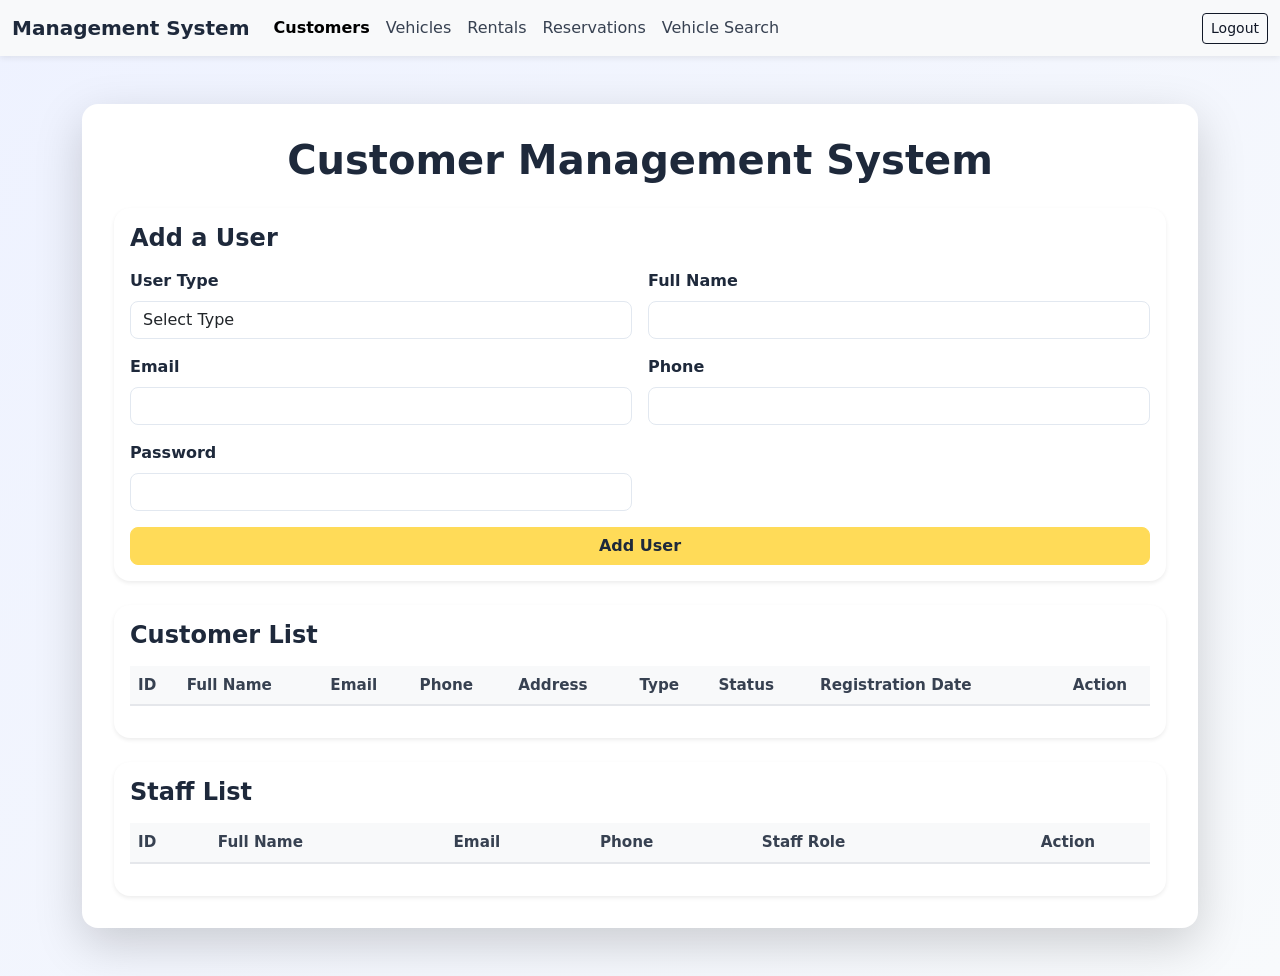
<file: Vehicle System/index.html>
<!DOCTYPE html>
<html lang="en">

<head>
  <meta charset="UTF-8" />
  <meta name="viewport" content="width=device-width, initial-scale=1.0" />
  <title>Customer Management System</title>
  <link href="https://cdn.jsdelivr.net/npm/bootstrap@5.3.3/dist/css/bootstrap.min.css" rel="stylesheet" />
  <link rel="stylesheet" href="./css/style.css" />
</head>

<body data-protected="true">
  <!-- NAVBAR -->
  <nav class="navbar navbar-expand-lg navbar-light bg-light">
    <div class="container-fluid">
      <a class="navbar-brand fw-bold" href="#">Management System</a>
      <button class="navbar-toggler" type="button" data-bs-toggle="collapse" data-bs-target="#navbarNav">
        <span class="navbar-toggler-icon"></span>
      </button>

      <div class="collapse navbar-collapse" id="navbarNav">
        <ul class="navbar-nav me-auto mb-2 mb-lg-0">
          <li class="nav-item"><a class="nav-link active" href="./index.html">Customers</a></li>
          <li class="nav-item"><a class="nav-link" href="./views/vehicles.html">Vehicles</a></li>
          <li class="nav-item"><a class="nav-link" href="views/rental.html">Rentals</a></li>
          <li class="nav-item"><a class="nav-link" href="./views/reservation.html">Reservations</a></li>
          <li class="nav-item"><a class="nav-link" href="./views/vehicle_list.html">Vehicle Search</a></li>
        </ul>

        <div class="d-flex align-items-center gap-2">
          <span id="loggedUserName" class="fw-semibold text-dark me-2"></span>
          <button id="logoutBtn" class="btn btn-outline-dark btn-sm">Logout</button>
        </div>

      </div>
    </div>
  </nav>

  <div class="container py-5 d-flex flex-column align-items-center">
    <div class="app-card shadow-lg bg-white rounded-4">
      <h1 class="text-center mb-4 fw-bold">Customer Management System</h1>

      <!-- Add User Form -->
      <div class="card shadow-sm border-0 rounded-4 mb-4">
        <div class="card-body">
          <h4 class="mb-3">Add a User</h4>
          <form id="userForm" novalidate>
            <div class="row g-3">
              <div class="col-md-6">
                <label class="form-label">User Type</label>
                <select id="userRole" class="form-control" required>
                  <option value="">Select Type</option>
                  <option value="customer">Customer</option>
                  <option value="staff">Staff</option>
                </select>
              </div>
              <div class="col-md-6">
                <label class="form-label">Full Name</label>
                <input type="text" id="userName" class="form-control" required />
              </div>
              <div class="col-md-6">
                <label class="form-label">Email</label>
                <input type="email" id="userEmail" class="form-control" required />
              </div>
              <div class="col-md-6">
                <label class="form-label">Phone</label>
                <input type="text" id="userPhone" class="form-control" required pattern="[0-9]{10}" />
              </div>
              <div class="col-md-6 d-none" id="customerAddressDiv">
                <label class="form-label">Address</label>
                <input type="text" id="customerAddress" class="form-control" />
              </div>
              <div class="col-md-6 d-none" id="customerTypeDiv">
                <label class="form-label">Type</label>
                <select id="customerType" class="form-control">
                  <option value="">Select Type</option>
                  <option value="Private">Private</option>
                  <option value="Corporate">Corporate</option>
                </select>
              </div>
              <div class="col-md-6 d-none" id="customerStatusDiv">
                <label class="form-label">Active Status</label>
                <select id="customerStatus" class="form-control">
                  <option value="Active">Active</option>
                  <option value="Inactive">Inactive</option>
                </select>
              </div>
              <div class="col-md-6 d-none" id="staffRoleDiv">
                <label class="form-label">Staff Role</label>
                <input type="text" id="staffRole" class="form-control" />
              </div>
              <div class="col-md-6">
                <label class="form-label">Password</label>
                <input type="password" id="userPassword" class="form-control" required />
              </div>
            </div>
            <button id="submitBtn" type="submit" class="btn btn-primary w-100 rounded-3 mt-3">Add User</button>
          </form>
        </div>
      </div>

      <!-- Customer List -->
      <div class="card shadow-sm border-0 rounded-4 mb-4">
        <div class="card-body">
          <h4 class="mb-3">Customer List</h4>
          <div class="table-responsive">
            <table class="table table-hover align-middle">
              <thead class="table-light">
                <tr>
                  <th>ID</th>
                  <th>Full Name</th>
                  <th>Email</th>
                  <th>Phone</th>
                  <th>Address</th>
                  <th>Type</th>
                  <th>Status</th>
                  <th>Registration Date</th>
                  <th class="text-center">Action</th>
                </tr>
              </thead>
              <tbody id="customerTable"></tbody>
            </table>
          </div>
        </div>
      </div>

      <!-- Staff List -->
      <div class="card shadow-sm border-0 rounded-4">
        <div class="card-body">
          <h4 class="mb-3">Staff List</h4>
          <div class="table-responsive">
            <table class="table table-hover align-middle">
              <thead class="table-light">
                <tr>
                  <th>ID</th>
                  <th>Full Name</th>
                  <th>Email</th>
                  <th>Phone</th>
                  <th>Staff Role</th>
                  <th class="text-center">Action</th>
                </tr>
              </thead>
              <tbody id="staffTable"></tbody>
            </table>
          </div>
        </div>
      </div>

    </div>
  </div>

  <script src="js/models/user_model.js"></script>
  <script src="js/view/user_view.js"></script>
  <script src="js/controller/user_controller.js"></script>
  <script src="js/controller/session_controller.js"></script>
  <script src="https://cdn.jsdelivr.net/npm/bootstrap@5.3.3/dist/js/bootstrap.bundle.min.js"></script>
</body>

</html>
</file>
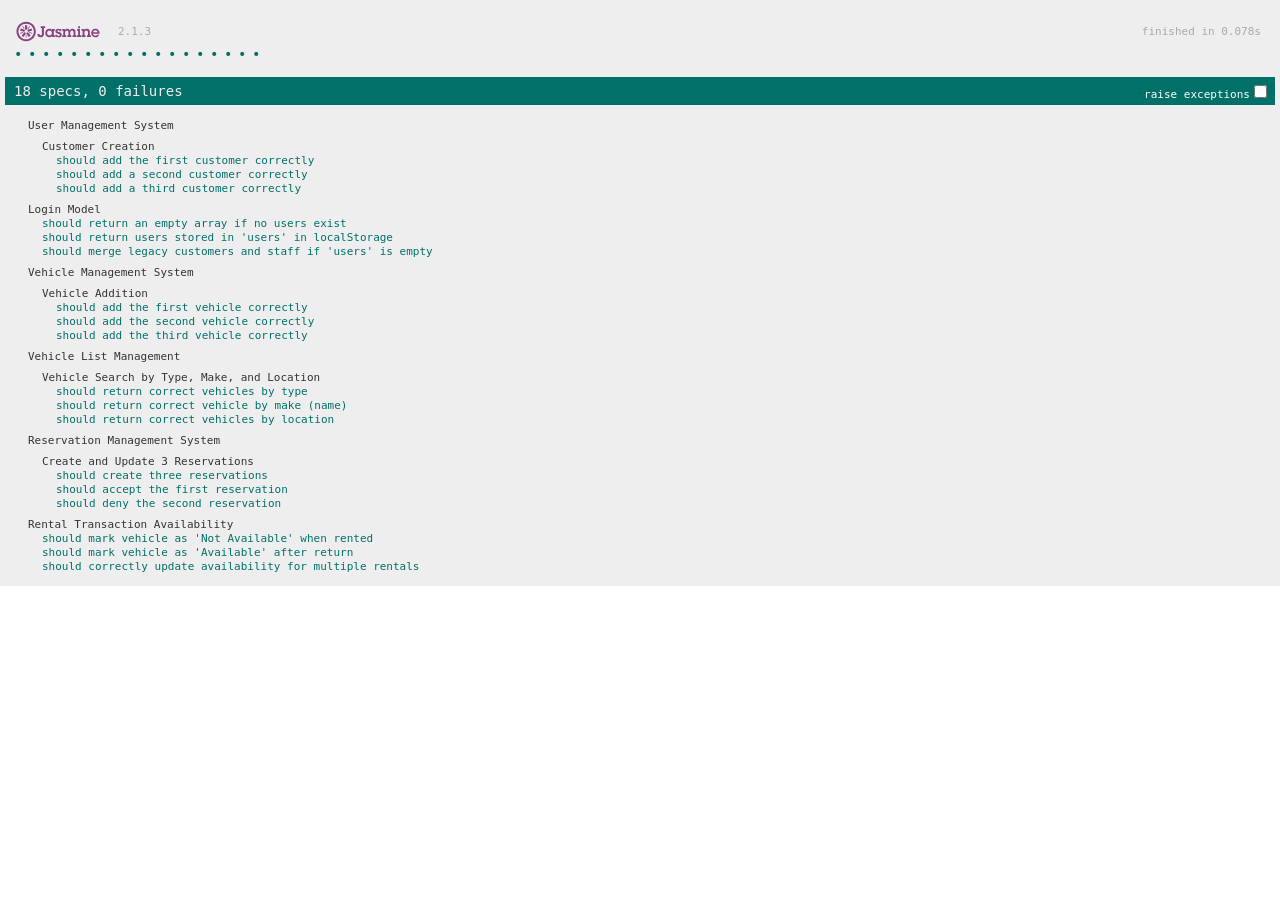
<file: Vehicle System/spec_runner.html>
<!DOCTYPE html>
<html>
<head>
  <meta charset="utf-8">
  <title>Jasmine Spec Runner v2.2.0</title>

  <link rel="shortcut icon" type="image/png" href="lib/jasmine-2.1.3/jasmine_favicon.png">
  <link rel="stylesheet" href="lib/jasmine-2.1.3/jasmine.css">

  <script src="lib/jasmine-2.1.3/jasmine.js"></script>
  <script src="lib/jasmine-2.1.3/jasmine-html.js"></script>
  <script src="lib/jasmine-2.1.3/boot.js"></script>

  <!-- include source files here... -->
  <script src="js/models/user_model.js"></script>
  <script src="js/models/login_model.js"></script>
  <script src="js/models/user_model.js"></script>
  <script src="js/models/vehicle_model.js"></script>
  <script src="js/models/vehicle_list_model.js"></script>
  <script src="js/models/reservation_model.js"></script>
  <script src="js/models/rental_model.js"></script>
  <!-- include spec files here... -->
  <script src="spec/user_test.js"></script>
  <script src="spec/login_test.js"></script>
  <script src="spec/vehicle_test.js"></script>
  <script src="spec/vehicle_list_test.js"></script>
  <script src="spec/reservation_test.js"></script>
  <script src="spec/rental_test.js"></script>
</head>

<body>
</body>
</html>
</file>
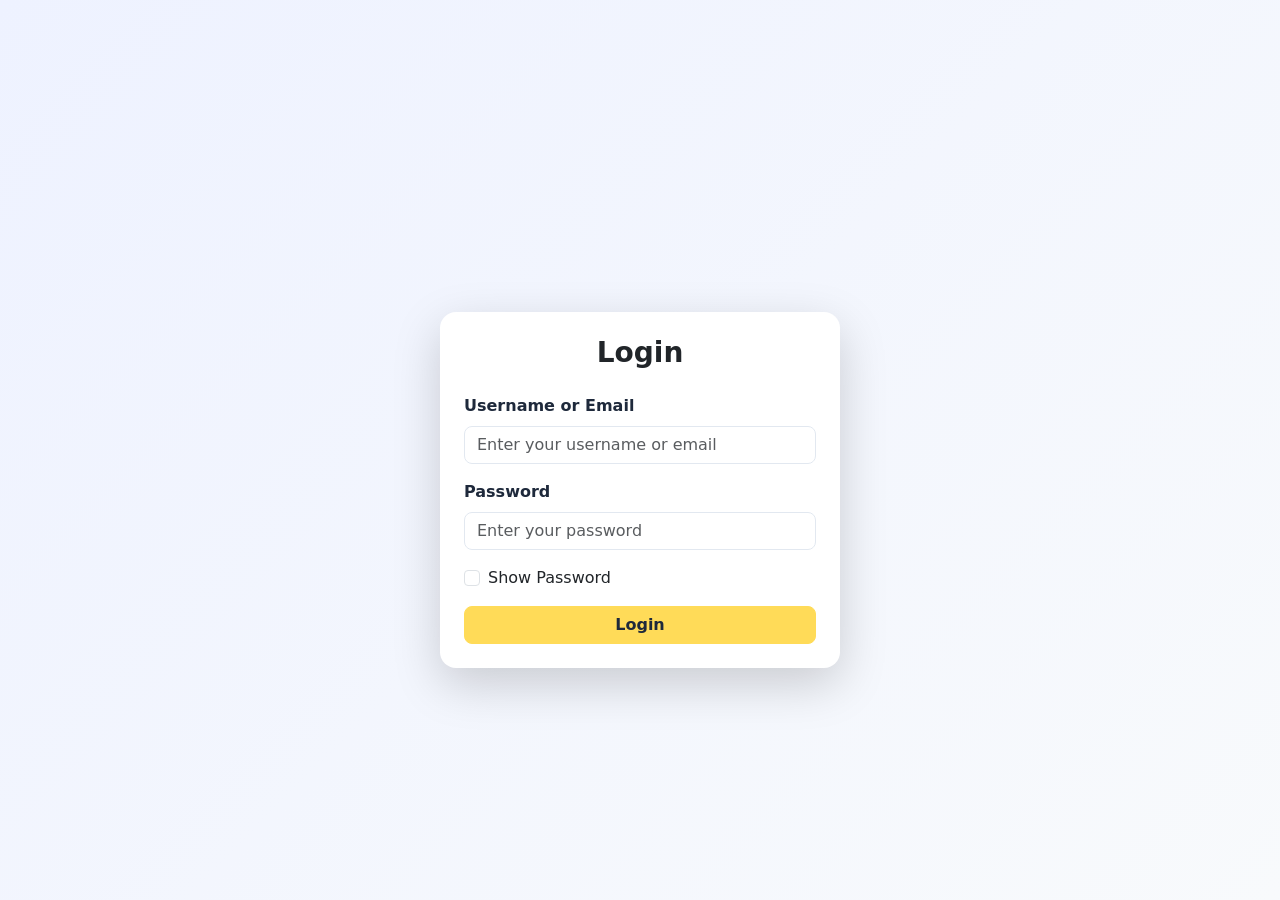
<file: Vehicle System/views/login.html>
<!DOCTYPE html>
<html lang="en">
<head>
  <meta charset="UTF-8" />
  <meta name="viewport" content="width=device-width, initial-scale=1.0" />
  <title>Login | User Management</title>

  <link href="https://cdn.jsdelivr.net/npm/bootstrap@5.3.3/dist/css/bootstrap.min.css" rel="stylesheet" />
  <link rel="stylesheet" href="../css/style.css" />
</head>

<body class="d-flex align-items-center justify-content-center vh-100 bg-light">

  <div class="card p-4 rounded-4 shadow-lg" style="max-width: 400px; width: 100%; margin-top: 80px;">
    <h3 class="text-center mb-4 fw-bold">Login</h3>
    <form id="loginForm" novalidate>
      <div class="mb-3">
        <label class="form-label">Username or Email</label>
        <input type="text" id="username" class="form-control" placeholder="Enter your username or email" required />
      </div>
      <div class="mb-3">
        <label class="form-label">Password</label>
        <input type="password" id="password" class="form-control" placeholder="Enter your password" required />
      </div>
      <div class="form-check mb-3">
        <input type="checkbox" id="showPassword" class="form-check-input">
        <label class="form-check-label" for="showPassword">Show Password</label>
      </div>
      <button type="submit" class="btn btn-primary w-100 rounded-3">Login</button>
    </form>
    <div class="text-danger mt-3 text-center" id="loginMessage" style="display:none;">Invalid username/email or password.</div>
  </div>

  <script src="../js/models/login_model.js"></script>
  <script src="../js/controller/login_controller.js"></script>
  <script src="../js/controller/session_controller.js"></script>
</body>
</html>
</file>
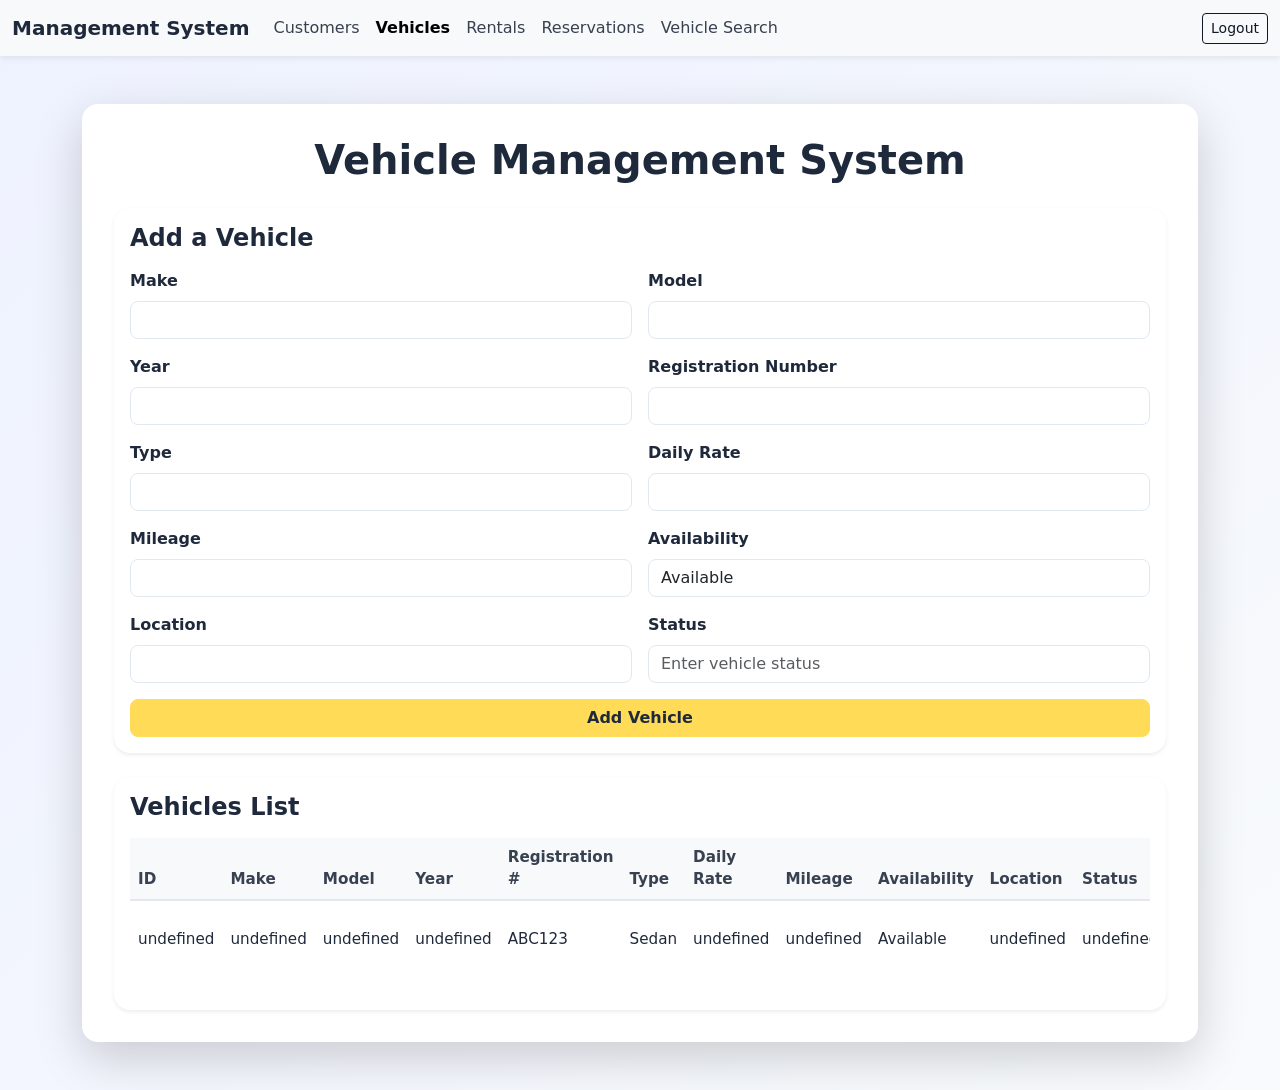
<file: Vehicle System/views/vehicles.html>
<!DOCTYPE html>
<html lang="en">
<head>
  <meta charset="UTF-8" />
  <meta name="viewport" content="width=device-width, initial-scale=1.0" />
  <title>Vehicle Management System</title>

  <!-- Bootstrap -->
  <link href="https://cdn.jsdelivr.net/npm/bootstrap@5.3.3/dist/css/bootstrap.min.css" rel="stylesheet" />
  <!-- Custom CSS -->
  <link rel="stylesheet" href="../css/style.css" />
</head>
<body>
  <!-- NAVBAR -->
  <nav class="navbar navbar-expand-lg navbar-light bg-light">
    <div class="container-fluid">
      <a class="navbar-brand fw-bold" href="#">Management System</a>
      <button class="navbar-toggler" type="button" data-bs-toggle="collapse" data-bs-target="#navbarNav">
        <span class="navbar-toggler-icon"></span>
      </button>

      <div class="collapse navbar-collapse" id="navbarNav">
        <ul class="navbar-nav me-auto mb-2 mb-lg-0">
          <li class="nav-item"><a class="nav-link" href="../index.html">Customers</a></li>
          <li class="nav-item"><a class="nav-link active" href="./vehicles.html">Vehicles</a></li>
          <li class="nav-item"><a class="nav-link" href="rental.html">Rentals</a></li>
          <li class="nav-item"><a class="nav-link" href="reservation.html">Reservations</a></li>
          <li class="nav-item"><a class="nav-link" href="./vehicle_list.html">Vehicle Search</a></li>
        </ul>

        <div class="d-flex align-items-center gap-2">
          <span id="loggedUserName" class="fw-semibold text-dark me-2"></span>
          <button id="logoutBtn" class="btn btn-outline-dark btn-sm">Logout</button>
        </div>

      </div>
    </div>
  </nav>

  <!-- MAIN CONTENT -->
  <div class="container py-5 d-flex flex-column align-items-center">
    <div class="app-card shadow-lg bg-white rounded-4">
      <h1 class="text-center mb-4 fw-bold">Vehicle Management System</h1>

      <!-- Add Vehicle Form -->
      <div class="card shadow-sm border-0 rounded-4 mb-4">
        <div class="card-body">
          <h4 class="mb-3">Add a Vehicle</h4>
          <form id="vehicleForm" novalidate>
            <div class="row g-3">
              <div class="col-md-6">
                <label class="form-label">Make</label>
                <input type="text" id="make" class="form-control" required />
              </div>
              <div class="col-md-6">
                <label class="form-label">Model</label>
                <input type="text" id="model" class="form-control" required />
              </div>
              <div class="col-md-6">
                <label class="form-label">Year</label>
                <input type="number" id="year" class="form-control" required />
              </div>
              <div class="col-md-6">
                <label class="form-label">Registration Number</label>
                <input type="text" id="registrationNumber" class="form-control" required />
              </div>
              <div class="col-md-6">
                <label class="form-label">Type</label>
                <input type="text" id="type" class="form-control" required />
              </div>
              <div class="col-md-6">
                <label class="form-label">Daily Rate</label>
                <input type="number" id="dailyRate" class="form-control" required />
              </div>
              <div class="col-md-6">
                <label class="form-label">Mileage</label>
                <input type="number" id="mileage" class="form-control" required />
              </div>
              <div class="col-md-6">
                <label class="form-label">Availability</label>
                <select id="availability" class="form-control" required>
                  <option value="Available">Available</option>
                  <option value="Not Available">Not Available</option>
                </select>
              </div>
              <div class="col-md-6">
                <label class="form-label">Location</label>
                <input type="text" id="location" class="form-control" required />
              </div>
              <div class="col-md-6">
                <label class="form-label">Status</label>
                <input type="text" id="status" class="form-control" placeholder="Enter vehicle status" required />
              </div>
            </div>
            <button type="submit" class="btn btn-primary w-100 rounded-3 mt-3">Add Vehicle</button>
          </form>
        </div>
      </div>

      <!-- Vehicle List -->
      <div class="card shadow-sm border-0 rounded-4">
        <div class="card-body">
          <h4 class="mb-3">Vehicles List</h4>
          <div class="table-responsive">
            <table class="table table-hover align-middle">
              <thead class="table-light">
                <tr>
                  <th>ID</th>
                  <th>Make</th>
                  <th>Model</th>
                  <th>Year</th>
                  <th>Registration #</th>
                  <th>Type</th>
                  <th>Daily Rate</th>
                  <th>Mileage</th>
                  <th>Availability</th>
                  <th>Location</th>
                  <th>Status</th>
                  <th class="text-center sticky-action-header">Action</th>
                </tr>
              </thead>
              <tbody id="vehicleTable"></tbody>
            </table>
          </div>
        </div>
      </div>

    </div>
  </div>

  <!-- JS -->
  <script src="../js/models/vehicle_model.js"></script>
  <script src="../js/view/vehicle_view.js"></script>
  <script src="../js/controller/vehicle_controller.js"></script>
  <script src="../js/controller/session_controller.js"></script>
  <script src="https://cdn.jsdelivr.net/npm/bootstrap@5.3.3/dist/js/bootstrap.bundle.min.js"></script>
</body>
</html>
</file>
<file: Vehicle System/css/style.css>
/* -------------------------------
    GLOBAL STYLES
  --------------------------------*/
  body {
    background: linear-gradient(135deg, #eef2ff 0%, #f8fafc 100%);
    font-family: "Segoe UI", system-ui, -apple-system, sans-serif;
    min-height: 100vh;
    margin: 0;
  }

  h1, h4 {
    color: #1e293b;
    font-weight: 700;
  }

  /* -------------------------------
    NAVBAR
  --------------------------------*/
  .navbar {
    box-shadow: 0 2px 6px rgba(0, 0, 0, 0.08);
  }

  .navbar-brand {
    color: #1e293b !important;
    font-weight: 700;
  }

  .nav-link {
    color: #374151 !important;
    font-weight: 500;
    transition: all 0.2s ease;
  }

  .nav-link:hover {
    color: #FFDB58 !important;
    font-size: 1.05rem;
  }

  .nav-link.active {
    color: #000 !important;
    font-weight: 700;
  }

  .btn-outline-dark {
    border: 1.5px solid #111827;
    color: #111827;
    transition: all 0.25s ease-in-out;
  }

  .btn-outline-dark:hover {
    background-color: #111827;
    color: #FFDB58;
    transform: scale(1.05);
  }

  #loginAsUserBtn {
    border: 1.5px solid #111827;
    color: #111827;
    transition: all 0.25s ease-in-out;
  }

  #loginAsUserBtn:hover {
    background-color: #111827;
    color: #FFDB58;
    transform: scale(1.05);
  }

  /* -------------------------------
    CARD STYLING
  --------------------------------*/
  .app-card {
    border-radius: 20px;
    box-shadow: 0 12px 28px rgba(0, 0, 0, 0.08);
    background-color: #ffffff;
    transition: all 0.3s ease;
    padding: 2rem;
    max-width: 1300px;
    width: 100%;
  }

  .app-card:hover {
    box-shadow: 0 16px 32px rgba(0, 0, 0, 0.12);
  }

  .card {
    border-radius: 1rem;
    border: none;
    transition: transform 0.3s ease, box-shadow 0.3s ease;
    background-color: #ffffff;
    overflow: hidden;
  }

  .card:hover {
    transform: translateY(-3px);
    box-shadow: 0 8px 18px rgba(0, 0, 0, 0.12);
  }

  /* -------------------------------
    FORM ELEMENTS
  --------------------------------*/
  .form-label {
    font-weight: 600;
    color: #1e293b;
  }

  .form-control {
    border-radius: 8px;
    border-color: #e2e8f0;
    transition: border-color 0.3s ease, box-shadow 0.3s ease;
  }

  .form-control:focus {
    border-color: #FFDB58;
    box-shadow: 0 0 0 0.2rem rgba(255, 219, 88, 0.25);
  }

  .invalid-feedback {
    display: none;
  }

  input.is-invalid ~ .invalid-feedback {
    display: block;
  }

  /* -------------------------------
    BUTTONS
  --------------------------------*/
  .btn-primary,
  .btn-add {
    background-color: #FFDB58;
    border-color: #FFDB58;
    border-radius: 8px;
    color: #1e293b;
    font-weight: 600;
    transition: all 0.3s ease;
  }

  .btn-primary:hover,
  .btn-add:hover {
    background-color: #f2c94c;
    border-color: #f2c94c;
    color: #111827;
    transform: translateY(-1px);
  }

  /* -------------------------------
    TABLES
  --------------------------------*/
  .table {
    border: none !important;
    font-size: 0.95rem;
  }

  .table thead {
    background-color: #f9fafb;
    border-bottom: 2px solid #e5e7eb;
  }

  .table th {
    font-weight: 600;
    color: #374151;
    border: none !important;
  }

  .table td {
    color: #1e293b;
    border: none !important;
  }

  .table-hover tbody tr:hover {
    background-color: #fffbe6;
    transition: background-color 0.2s ease;
  }

  /* Action Buttons inside Table */
  .table .btn {
    border-radius: 6px;
    padding: 4px 10px;
    font-size: 0.85rem;
    font-weight: 500;
  }

  /* -------------------------------
    RESPONSIVE DESIGN
  --------------------------------*/
  @media (max-width: 768px) {
    .app-card {
      padding: 1.5rem;
    }

    .card-body {
      padding: 1rem;
    }

    .table {
      font-size: 0.85rem;
    }
  }
/* Rental status badges (match brand yellow) */
.badge-ongoing {
  background-color: #FFDB58;
  color: #1e293b;
  border-radius: 8px;
  padding: 6px 10px;
  font-weight: 700;
}

.badge-returned {
  background-color: #6b7280; /* cool gray */
  color: #ffffff;
  border-radius: 8px;
  padding: 6px 10px;
  font-weight: 700;
}
</file>
<file: Vehicle System/lib/jasmine-2.1.3/jasmine.css>
body { overflow-y: scroll; }

.jasmine_html-reporter { background-color: #eeeeee; padding: 5px; margin: -8px; font-size: 11px; font-family: Monaco, "Lucida Console", monospace; line-height: 14px; color: #333333; }
.jasmine_html-reporter a { text-decoration: none; }
.jasmine_html-reporter a:hover { text-decoration: underline; }
.jasmine_html-reporter p, .jasmine_html-reporter h1, .jasmine_html-reporter h2, .jasmine_html-reporter h3, .jasmine_html-reporter h4, .jasmine_html-reporter h5, .jasmine_html-reporter h6 { margin: 0; line-height: 14px; }
.jasmine_html-reporter .banner, .jasmine_html-reporter .symbol-summary, .jasmine_html-reporter .summary, .jasmine_html-reporter .result-message, .jasmine_html-reporter .spec .description, .jasmine_html-reporter .spec-detail .description, .jasmine_html-reporter .alert .bar, .jasmine_html-reporter .stack-trace { padding-left: 9px; padding-right: 9px; }
.jasmine_html-reporter .banner { position: relative; }
.jasmine_html-reporter .banner .title { background: url('[data-uri]') no-repeat; background: url('[data-uri]') no-repeat, none; -webkit-background-size: 100%; -moz-background-size: 100%; -o-background-size: 100%; background-size: 100%; display: block; float: left; width: 90px; height: 25px; }
.jasmine_html-reporter .banner .version { margin-left: 14px; position: relative; top: 6px; }
.jasmine_html-reporter .banner .duration { position: absolute; right: 14px; top: 6px; }
.jasmine_html-reporter #jasmine_content { position: fixed; right: 100%; }
.jasmine_html-reporter .version { color: #aaaaaa; }
.jasmine_html-reporter .banner { margin-top: 14px; }
.jasmine_html-reporter .duration { color: #aaaaaa; float: right; }
.jasmine_html-reporter .symbol-summary { overflow: hidden; *zoom: 1; margin: 14px 0; }
.jasmine_html-reporter .symbol-summary li { display: inline-block; height: 8px; width: 14px; font-size: 16px; }
.jasmine_html-reporter .symbol-summary li.passed { font-size: 14px; }
.jasmine_html-reporter .symbol-summary li.passed:before { color: #007069; content: "\02022"; }
.jasmine_html-reporter .symbol-summary li.failed { line-height: 9px; }
.jasmine_html-reporter .symbol-summary li.failed:before { color: #ca3a11; content: "\d7"; font-weight: bold; margin-left: -1px; }
.jasmine_html-reporter .symbol-summary li.disabled { font-size: 14px; }
.jasmine_html-reporter .symbol-summary li.disabled:before { color: #bababa; content: "\02022"; }
.jasmine_html-reporter .symbol-summary li.pending { line-height: 17px; }
.jasmine_html-reporter .symbol-summary li.pending:before { color: #ba9d37; content: "*"; }
.jasmine_html-reporter .symbol-summary li.empty { font-size: 14px; }
.jasmine_html-reporter .symbol-summary li.empty:before { color: #ba9d37; content: "\02022"; }
.jasmine_html-reporter .exceptions { color: #fff; float: right; margin-top: 5px; margin-right: 5px; }
.jasmine_html-reporter .bar { line-height: 28px; font-size: 14px; display: block; color: #eee; }
.jasmine_html-reporter .bar.failed { background-color: #ca3a11; }
.jasmine_html-reporter .bar.passed { background-color: #007069; }
.jasmine_html-reporter .bar.skipped { background-color: #bababa; }
.jasmine_html-reporter .bar.errored { background-color: #ca3a11; }
.jasmine_html-reporter .bar.menu { background-color: #fff; color: #aaaaaa; }
.jasmine_html-reporter .bar.menu a { color: #333333; }
.jasmine_html-reporter .bar a { color: white; }
.jasmine_html-reporter.spec-list .bar.menu.failure-list, .jasmine_html-reporter.spec-list .results .failures { display: none; }
.jasmine_html-reporter.failure-list .bar.menu.spec-list, .jasmine_html-reporter.failure-list .summary { display: none; }
.jasmine_html-reporter .running-alert { background-color: #666666; }
.jasmine_html-reporter .results { margin-top: 14px; }
.jasmine_html-reporter.showDetails .summaryMenuItem { font-weight: normal; text-decoration: inherit; }
.jasmine_html-reporter.showDetails .summaryMenuItem:hover { text-decoration: underline; }
.jasmine_html-reporter.showDetails .detailsMenuItem { font-weight: bold; text-decoration: underline; }
.jasmine_html-reporter.showDetails .summary { display: none; }
.jasmine_html-reporter.showDetails #details { display: block; }
.jasmine_html-reporter .summaryMenuItem { font-weight: bold; text-decoration: underline; }
.jasmine_html-reporter .summary { margin-top: 14px; }
.jasmine_html-reporter .summary ul { list-style-type: none; margin-left: 14px; padding-top: 0; padding-left: 0; }
.jasmine_html-reporter .summary ul.suite { margin-top: 7px; margin-bottom: 7px; }
.jasmine_html-reporter .summary li.passed a { color: #007069; }
.jasmine_html-reporter .summary li.failed a { color: #ca3a11; }
.jasmine_html-reporter .summary li.empty a { color: #ba9d37; }
.jasmine_html-reporter .summary li.pending a { color: #ba9d37; }
.jasmine_html-reporter .description + .suite { margin-top: 0; }
.jasmine_html-reporter .suite { margin-top: 14px; }
.jasmine_html-reporter .suite a { color: #333333; }
.jasmine_html-reporter .failures .spec-detail { margin-bottom: 28px; }
.jasmine_html-reporter .failures .spec-detail .description { background-color: #ca3a11; }
.jasmine_html-reporter .failures .spec-detail .description a { color: white; }
.jasmine_html-reporter .result-message { padding-top: 14px; color: #333333; white-space: pre; }
.jasmine_html-reporter .result-message span.result { display: block; }
.jasmine_html-reporter .stack-trace { margin: 5px 0 0 0; max-height: 224px; overflow: auto; line-height: 18px; color: #666666; border: 1px solid #ddd; background: white; white-space: pre; }
</file>
